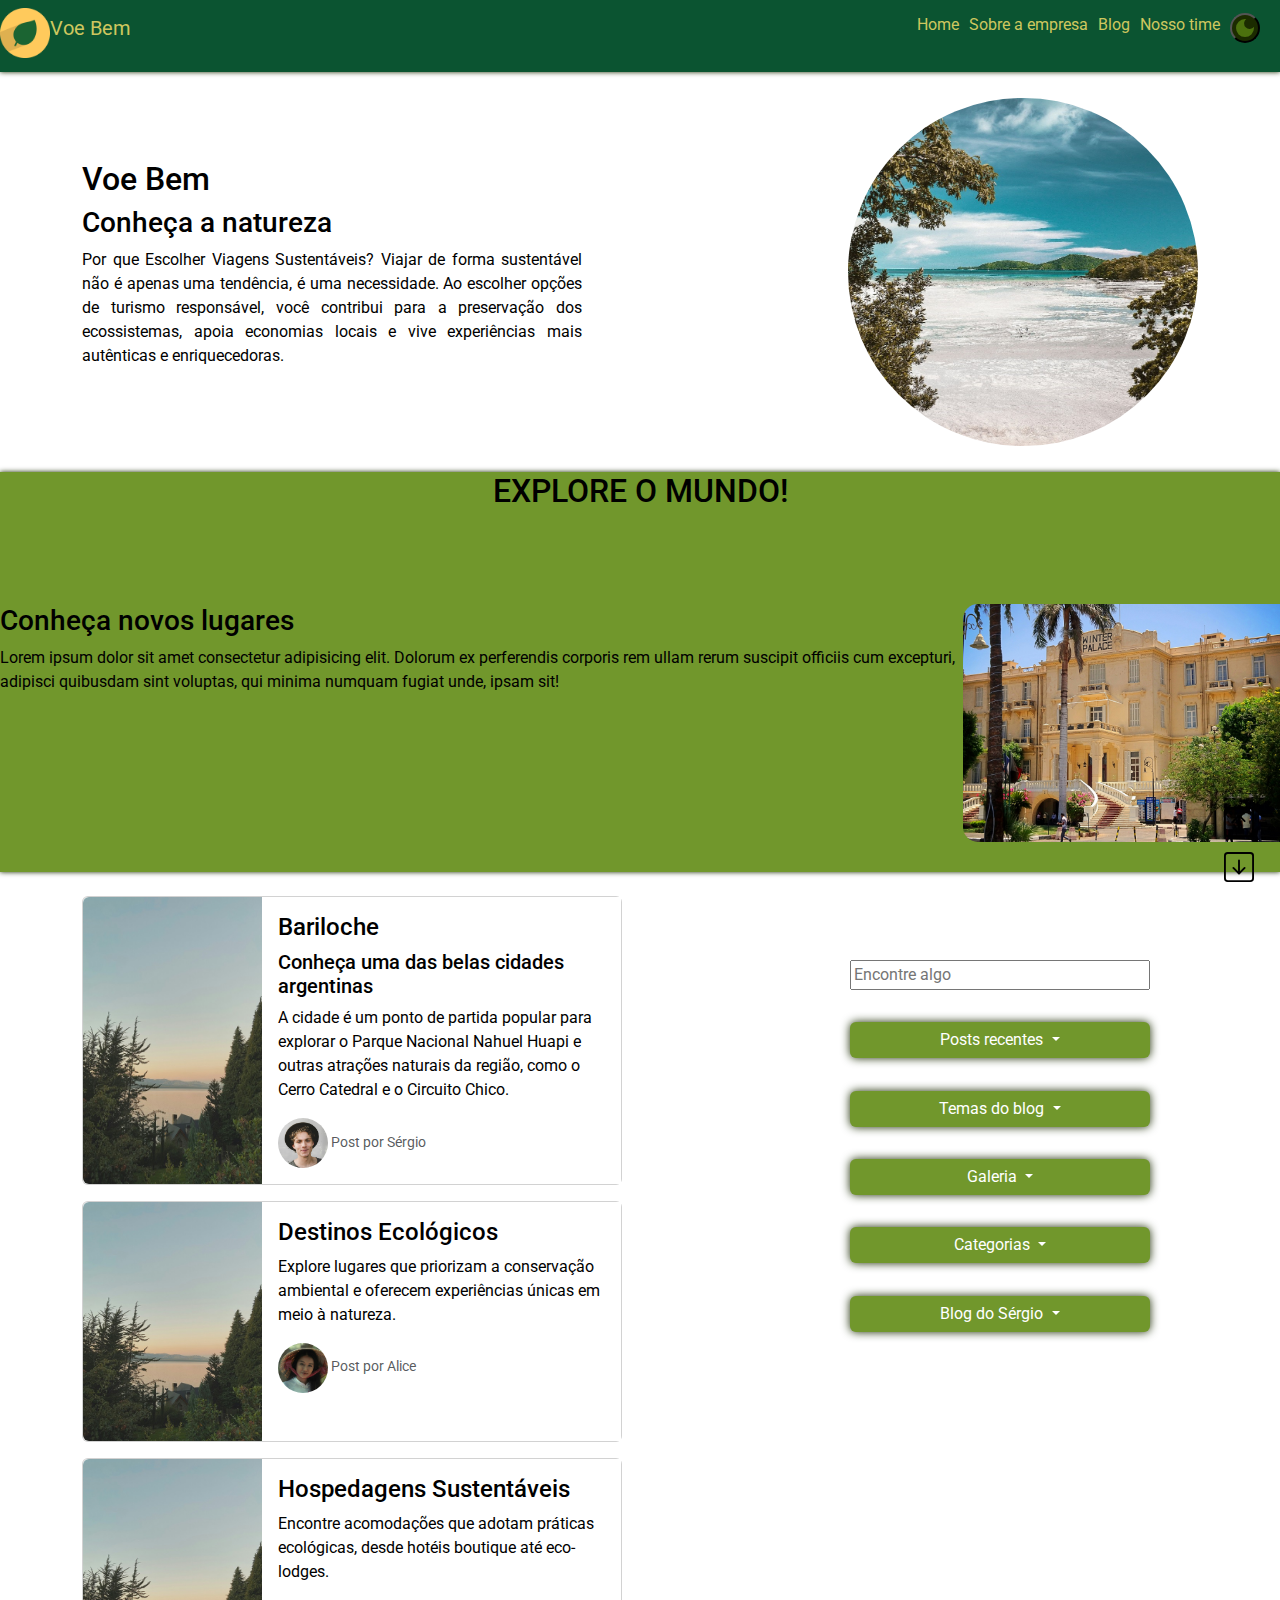
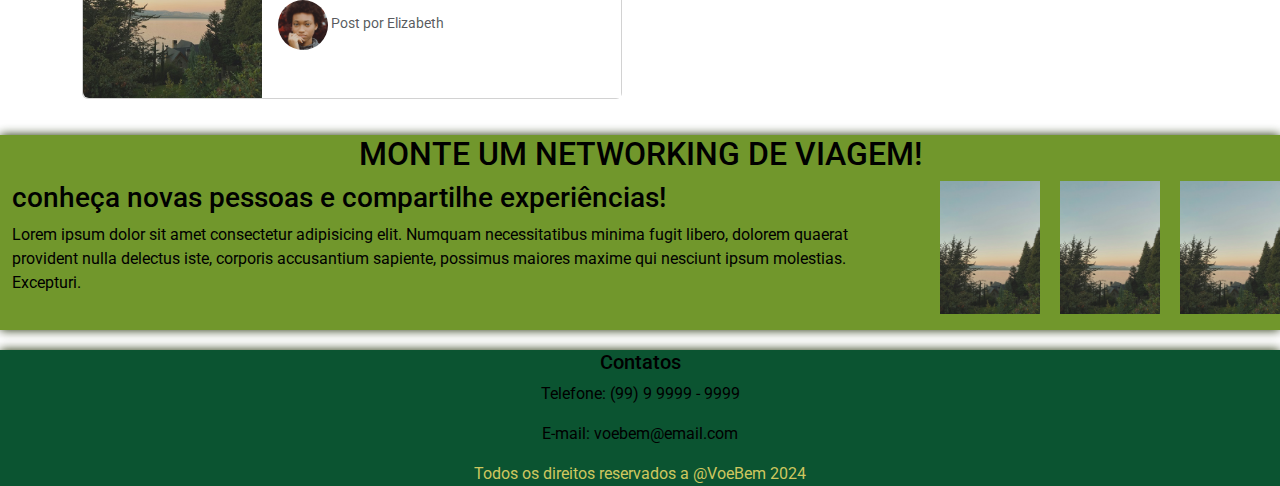
<file: index.html>
<!DOCTYPE html>
<html lang="pt-br">
  <head>
    <meta charset="UTF-8" />
    <meta name="viewport" content="width=device-width, initial-scale=1.0" />
    <title>Voa Bem - Home</title>
    <link
      rel="shortcut icon"
      href="images/icons/favicon.png"
      type="image/x-icon"
    />
    <!-- bootstrap -->
    <link rel="stylesheet" href="styles/bootstrap.css" />
    <!-- pessoal -->
    <link rel="stylesheet" href="styles/all.css" />
    <link rel="stylesheet" href="styles/index.css" />
    <!-- fonts -->
    <link rel="preconnect" href="https://fonts.googleapis.com" />
    <link rel="preconnect" href="https://fonts.gstatic.com" crossorigin />
    <link
      href="https://fonts.googleapis.com/css2?family=Roboto:ital,wght@0,100;0,300;0,400;0,500;0,700;0,900;1,100;1,300;1,400;1,500;1,700;1,900&display=swap"
      rel="stylesheet"
    />
  </head>
  <body>
    <header>
      <!-- navbar -->
      <nav id="nav" class="navbar align-items-center">
        <div>
          <img src="images/icons/favicon.png" alt="" />
          <p class="navbar-brand">Voe Bem</p>
        </div>
        <ul id="navItem" class="d-flex">
          <li>
            <a href="index.html">Home</a>
          </li>
          <li>
            <a href="pages/sobreEmpresa.html">Sobre a empresa</a>
          </li>
          <li>
            <a href="pages/blog.html">Blog</a>
          </li>
          <li>
            <a href="pages/nossoTime.html">Nosso time</a>
          </li>
          <!-- botão troca tema -->
          <li>
            <button id="trocaTema">
              <svg
                xmlns="http://www.w3.org/2000/svg"
                height="24px"
                viewBox="0 -960 960 960"
                width="24px"
                fill="#e8eaed"
              >
                <path
                  d="M480-120q-150 0-255-105T120-480q0-150 105-255t255-105q14 0 27.5 1t26.5 3q-41 29-65.5 75.5T444-660q0 90 63 153t153 63q55 0 101-24.5t75-65.5q2 13 3 26.5t1 27.5q0 150-105 255T480-120Z"
                />
              </svg>
              <svg
                xmlns="http://www.w3.org/2000/svg"
                height="24px"
                viewBox="0 -960 960 960"
                width="24px"
                fill="#e8eaed"
              >
                <path
                  d="M480-280q-83 0-141.5-58.5T280-480q0-83 58.5-141.5T480-680q83 0 141.5 58.5T680-480q0 83-58.5 141.5T480-280ZM200-440H40v-80h160v80Zm720 0H760v-80h160v80ZM440-760v-160h80v160h-80Zm0 720v-160h80v160h-80ZM256-650l-101-97 57-59 96 100-52 56Zm492 496-97-101 53-55 101 97-57 59Zm-98-550 97-101 59 57-100 96-56-52ZM154-212l101-97 55 53-97 101-59-57Z"
                />
              </svg>
            </button>
          </li>
        </ul>
      </nav>
    </header>

    <main>
      <!-- seção 1 -->
      <section
        id="secao1"
        class="container align-items-center justify-content-between"
      >
        <div class="sec1 flex-column">
          <h2>Voe Bem</h2>
          <h3>Conheça a natureza</h3>
          <p>
            Por que Escolher Viagens Sustentáveis? Viajar de forma sustentável
            não é apenas uma tendência, é uma necessidade. Ao escolher opções de
            turismo responsável, você contribui para a preservação dos
            ecossistemas, apoia economias locais e vive experiências mais
            autênticas e enriquecedoras.
          </p>
        </div>
        <div id="bannerCircular">
          <img
            class="w-100"
            src="images/bannerCircular.jpg"
            alt="imagem de uma praia"
          />
        </div>
      </section>
      <!-- seção 2 -->
      <section
        id="secao2"
        class="align-items-center justify-content-between flex-column"
      >
        <h2>EXPLORE O MUNDO!</h2>
        <div>
          <div class="flex-column">
            <h3>Conheça novos lugares</h3>
            <p>
              Lorem ipsum dolor sit amet consectetur adipisicing elit. Dolorum
              ex perferendis corporis rem ullam rerum suscipit officiis cum
              excepturi, adipisci quibusdam sint voluptas, qui minima numquam
              fugiat unde, ipsam sit!
            </p>
          </div>
          <div id="banner2">
            <img class="w-100" src="images/banner2.jpg" alt="" />
          </div>
        </div>
      </section>
      <!-- seção 3 -->
      <section id="secao3" class="container mt-4 justify-content-between">
        <!-- painel lateral -->
        <div id="painelLateral" class="flex-column">
          <div class="card mb-3" style="max-width: 540px">
            <div class="row g-0">
              <div class="col-md-4">
                <img
                  src="images/Bariloche.jpg"
                  class="img-fluid rounded-start"
                  alt="..."
                />
              </div>
              <div class="card1 col-md-8">
                <div class="card-body flex-xl-column">
                  <h4>Bariloche</h4>
                  <h5 class="card-text">
                    Conheça uma das belas cidades argentinas
                  </h5>
                  <p class="card-text">
                    A cidade é um ponto de partida popular para explorar o
                    Parque Nacional Nahuel Huapi e outras atrações naturais da
                    região, como o Cerro Catedral e o Circuito Chico.
                  </p>
                  <p class="card-text">
                    <small class="text-body-secondary"
                      ><img
                        style="max-width: 50px; border-radius: 100px"
                        src="images/original/time/sergio2.jpg"
                        alt=""
                      />
                      Post por Sérgio</small
                    >
                  </p>
                </div>
              </div>
            </div>
          </div>
          <div class="card mb-3" style="max-width: 540px">
            <div class="row g-0">
              <div class="col-md-4">
                <img
                  src="images/Bariloche.jpg"
                  class="img-fluid rounded-start"
                  alt="..."
                />
              </div>
              <div class="card1 col-md-8">
                <div class="card-body flex-xl-column">
                  <h4>Destinos Ecológicos</h4>
                  <p class="card-text">
                    Explore lugares que priorizam a conservação ambiental e
                    oferecem experiências únicas em meio à natureza.
                  </p>
                  <p class="card-text">
                    <small class="text-body-secondary"
                      ><img
                        style="max-width: 50px; border-radius: 100px"
                        src="images/original/time/alice2.jpg"
                        alt=""
                      />
                      Post por Alice</small
                    >
                  </p>
                </div>
              </div>
            </div>
          </div>
          <div class="card mb-3" style="max-width: 540px">
            <div class="row g-0">
              <div class="col-md-4">
                <img
                  src="images/Bariloche.jpg"
                  class="img-fluid rounded-start"
                  alt="..."
                />
              </div>
              <div class="card1 col-md-8">
                <div class="card-body flex-xl-column">
                  <h4>Hospedagens Sustentáveis</h4>
                  <p class="card-text">
                    Encontre acomodações que adotam práticas ecológicas, desde
                    hotéis boutique até eco-lodges.
                  </p>
                  <p class="card-text">
                    <small class="text-body-secondary"
                      ><img
                        style="max-width: 50px; border-radius: 100px"
                        src="images/original/time/elizabeth2.jpg"
                        alt=""
                      />
                      Post por Elizabeth</small
                    >
                  </p>
                </div>
              </div>
            </div>
          </div>
        </div>
        <!-- painel menu dropdown-->
        <div id="painelForm" class="flex-column justify-content-around p-5">
          <input placeholder="Encontre algo" type="text" />
          <div class="dropdown-center">
            <button
              class="drop btn btn-secondary dropdown-toggle"
              type="button"
              data-bs-toggle="dropdown"
              aria-expanded="false"
            >
              Posts recentes
            </button>
            <ul class="dropdown-menu">
              <li><a class="dropdown-item" href="#">Post por Sérgio</a></li>
              <li>
                <a class="dropdown-item fw-bold" href="pages/postalice.html"
                  >Post por Alice (funciona)</a
                >
              </li>
              <li>
                <a class="dropdown-item" href="pages/teste.html"
                  >Post por Elizabeth</a
                >
              </li>
            </ul>
          </div>

          <div class="dropdown-center">
            <button
              class="drop btn btn-secondary dropdown-toggle"
              type="button"
              data-bs-toggle="dropdown"
              aria-expanded="false"
            >
              Temas do blog
            </button>
            <ul class="dropdown-menu">
              <li><a class="dropdown-item" href="#">Tema 1</a></li>
              <li><a class="dropdown-item" href="#">Tema 2</a></li>
              <li><a class="dropdown-item" href="#">Tema 3</a></li>
            </ul>
          </div>

          <div class="dropdown-center">
            <button
              class="drop btn btn-secondary dropdown-toggle"
              type="button"
              data-bs-toggle="dropdown"
              aria-expanded="false"
            >
              Galeria
            </button>
            <ul class="dropdown-menu">
              <li>
                <a
                  class="dropdown-item"
                  data-bs-toggle="modal"
                  data-bs-target="#exampleModal"
                  href="#"
                  >Galeria 1 - funciona
                </a>
              </li>
              <li><a class="dropdown-item" href="#">Galeria 2</a></li>
            </ul>
          </div>
          <div class="dropdown-center">
            <button
              class="drop btn btn-secondary dropdown-toggle"
              type="button"
              data-bs-toggle="dropdown"
              aria-expanded="false"
            >
              Categorias
            </button>
            <ul class="dropdown-menu">
              <li><a class="dropdown-item" href="#">Categoria 1</a></li>
              <li><a class="dropdown-item" href="#">Categoria 2</a></li>
            </ul>
          </div>

          <div class="dropdown-center">
            <button
              class="drop btn btn-secondary dropdown-toggle"
              type="button"
              data-bs-toggle="dropdown"
              aria-expanded="false"
            >
              Blog do Sérgio
            </button>
            <ul class="dropdown-menu">
              <li><a class="dropdown-item" href="#">post 1</a></li>
              <li><a class="dropdown-item" href="#">post 2</a></li>
            </ul>
          </div>
        </div>
      </section>
      <!-- seção 4 -->
      <section id="secao4" class="flex-column align-items-center">
        <h2>MONTE UM NETWORKING DE VIAGEM!</h2>
        <div>
          <div class="container flex-column">
            <h3>conheça novas pessoas e compartilhe experiências!</h3>
            <p>
              Lorem ipsum dolor sit amet consectetur adipisicing elit. Numquam
              necessitatibus minima fugit libero, dolorem quaerat provident
              nulla delectus iste, corporis accusantium sapiente, possimus
              maiores maxime qui nesciunt ipsum molestias. Excepturi.
            </p>
          </div>
          <div>
            <ul class="sec4img d-flex">
              <li>
                <img
                  style="max-width: 100px"
                  src="images/Bariloche.jpg"
                  alt=""
                />
              </li>
              <li>
                <img
                  style="max-width: 100px"
                  src="images/Bariloche.jpg"
                  alt=""
                />
              </li>
              <li>
                <img
                  style="max-width: 100px"
                  src="images/Bariloche.jpg"
                  alt=""
                />
              </li>
            </ul>
          </div>
        </div>
      </section>
    </main>

    <div id="btnH">
      <a href="#nav">
        <img src="images/arrow-up-square.svg" alt="" />
      </a>
    </div>
    <div data-bs-theme="light" id="btnH2">
      <a href="#end">
        <img src="images/arrow-down-square.svg" alt="" />
      </a>
    </div>

    <footer id="end" class="end d-flex flex-column align-items-center">
      <h5>Contatos</h5>
      <p>Telefone: (99) 9 9999 - 9999</p>
      <p>E-mail: voebem@email.com</p>
      Todos os direitos reservados a @VoeBem 2024
    </footer>
    <!-- modal -->
    <div
      class="modal fade"
      id="exampleModal"
      tabindex="-1"
      aria-labelledby="exampleModalLabel"
      aria-hidden="true"
    >
      <div class="modal-dialog">
        <div class="modal-content">
          <div class="modal-header">
            <img
              style="max-width: 470px"
              src="images/original/teo-d-4OnpqI3Y6hs-unsplash.jpg"
              alt=""
            />
            <button
              type="button"
              class="btn-close"
              data-bs-dismiss="modal"
              aria-label="Close"
            ></button>
          </div>
          <div class="modal-body flex-column">
            <h1>Fotos de Belas Flores!</h1>
            <p>
              Lorem, ipsum dolor sit amet consectetur adipisicing elit. Illum
              doloremque beatae nostrum ab, soluta nihil eaque? Quos
              consequuntur, assumenda aut porro dolores impedit autem earum!
              Consectetur natus quaerat sunt ipsa.
            </p>
            <p class="card-text">
              <small class="text-body-secondary"
                ><img
                  style="max-width: 50px; border-radius: 100px"
                  src="images/original/time/alice2.jpg"
                  alt=""
                />
                Post por Alice</small
              >
            </p>
          </div>
          <div class="modal-footer">
            <button
              type="button"
              class="btn btn-secondary"
              data-bs-dismiss="modal"
            >
              Fechar
            </button>
          </div>
        </div>
      </div>
    </div>
    <!-- bootstrap -->
    <script src="scripts/bootstrap.js"></script>
    <script src="scripts/bootstrap.bundle.js"></script>
    <!-- jquery -->
    <script src="scripts/jquery-3.7.1.min.js"></script>
    <!-- pessoal -->
    <script src="scripts/script.js"></script>
  </body>
</html>
</file>
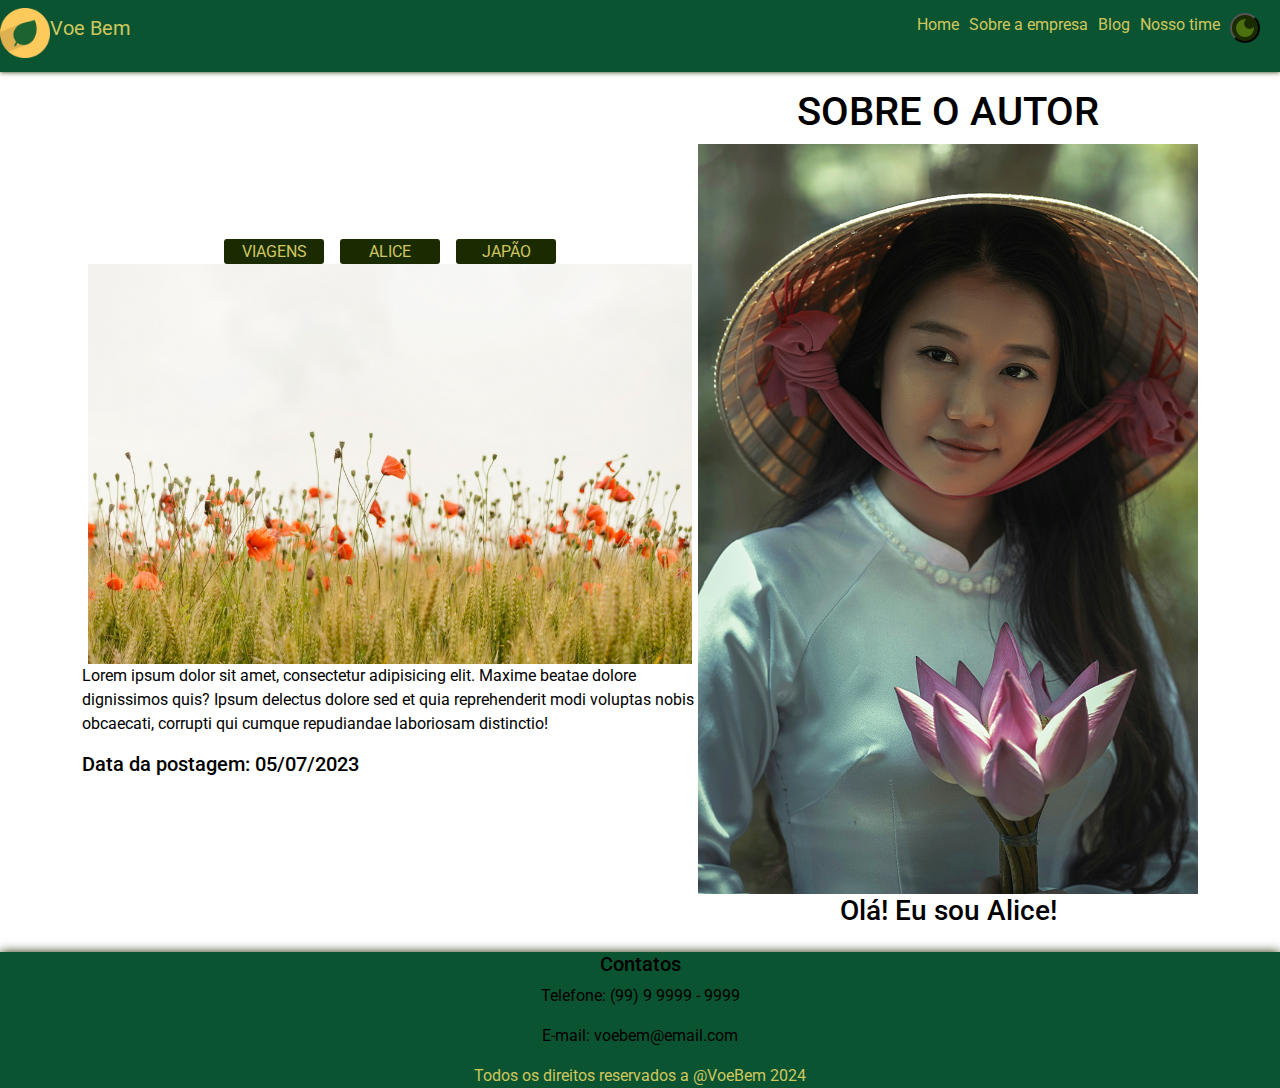
<file: pages/postalice.html>
<!DOCTYPE html>
<html lang="pt-br">
  <head>
    <meta charset="UTF-8" />
    <meta name="viewport" content="width=device-width, initial-scale=1.0" />
    <title>Blogpost Alice - Voe Bem</title>
    <link rel="shortcut icon" href="../images/icons/favicon.png" type="image/x-icon" />
    <!-- bootstrap -->
    <link rel="stylesheet" href="../styles/bootstrap.css" />
    <!-- pessoal -->
    <link rel="stylesheet" href="../styles/all.css" />
    <link rel="stylesheet" href="../styles/postalice.css" />
    <!-- fonts -->
    <link rel="preconnect" href="https://fonts.googleapis.com" />
    <link rel="preconnect" href="https://fonts.gstatic.com" crossorigin />
    <link
      href="https://fonts.googleapis.com/css2?family=Roboto:ital,wght@0,100;0,300;0,400;0,500;0,700;0,900;1,100;1,300;1,400;1,500;1,700;1,900&display=swap"
      rel="stylesheet"
    />
  </head>
  <body>
    <header>
      <!-- navbar -->
      <nav id="nav" class="navbar">
        <div>
          <img src="../images/icons/favicon.png" alt="" />
          <p class="navbar-brand"><a href="../index.html">Voe Bem</a></p>
        </div>
        <ul id="navItem" class="d-flex">
          <li>
            <a href="../index.html">Home</a>
          </li>
          <li>
            <a href="../pages/sobreEmpresa.html">Sobre a empresa</a>
          </li>
          <li>
            <a href="../pages/blog.html">Blog</a>
          </li>
          <li>
            <a href="../pages/nossoTime.html">Nosso time</a>
          </li>
          <li>
            <button id="trocaTema">
            <svg xmlns="http://www.w3.org/2000/svg" height="24px" viewBox="0 -960 960 960" width="24px" fill="#e8eaed"><path d="M480-120q-150 0-255-105T120-480q0-150 105-255t255-105q14 0 27.5 1t26.5 3q-41 29-65.5 75.5T444-660q0 90 63 153t153 63q55 0 101-24.5t75-65.5q2 13 3 26.5t1 27.5q0 150-105 255T480-120Z"/></svg>
            <svg xmlns="http://www.w3.org/2000/svg" height="24px" viewBox="0 -960 960 960" width="24px" fill="#e8eaed"><path d="M480-280q-83 0-141.5-58.5T280-480q0-83 58.5-141.5T480-680q83 0 141.5 58.5T680-480q0 83-58.5 141.5T480-280ZM200-440H40v-80h160v80Zm720 0H760v-80h160v80ZM440-760v-160h80v160h-80Zm0 720v-160h80v160h-80ZM256-650l-101-97 57-59 96 100-52 56Zm492 496-97-101 53-55 101 97-57 59Zm-98-550 97-101 59 57-100 96-56-52ZM154-212l101-97 55 53-97 101-59-57Z"/></svg>
          </button>
        </li>
        </ul>
      </nav>
    </header>

    <main class="d-flex align-items-center justify-content-center">
        <section class="container align-items-center flex-row m-3">
            <div class="flex-column">
                <div class="gap-3 justify-content-center">
                  <div class="tags">VIAGENS</div>
                  <div class="tags">ALICE</div>
                  <div class="tags">JAPÃO</div>
                </div>
                <div id="bgalice" style="background-image: url(../images/carrossel/carrosel2.jpg);"></div>
                <p>Lorem ipsum dolor sit amet, consectetur adipisicing elit. Maxime beatae dolore dignissimos quis? Ipsum delectus dolore sed et quia reprehenderit modi voluptas nobis obcaecati, corrupti qui cumque repudiandae laboriosam distinctio!</p>
                <h5>Data da postagem: 05/07/2023</h5>
            </div>
            <div id="autor" class="flex-column align-items-center">
                <h1>SOBRE O AUTOR</h1>
                <img style="max-width: 500px;" src="../images/original/time/alice.jpg" alt="">
                <h3>Olá! Eu sou Alice!</h3>
            </div>
        </section>
    </main>

    <footer class="d-flex flex-column align-items-center">
        <h5>Contatos</h5>
        <p>Telefone: (99) 9 9999 - 9999</p>
        <p>E-mail: voebem@email.com</p>
        Todos os direitos reservados a @VoeBem 2024
      </footer>
      <!-- bootstrap -->
      <script src="../scripts/bootstrap.js"></script>
      <!-- jquery -->
      <script src="../scripts/jquery-3.7.1.min.js"></script>
      <!-- pessoal -->
      <script src="../scripts/script.js"></script>
</body>
</html>
</file>
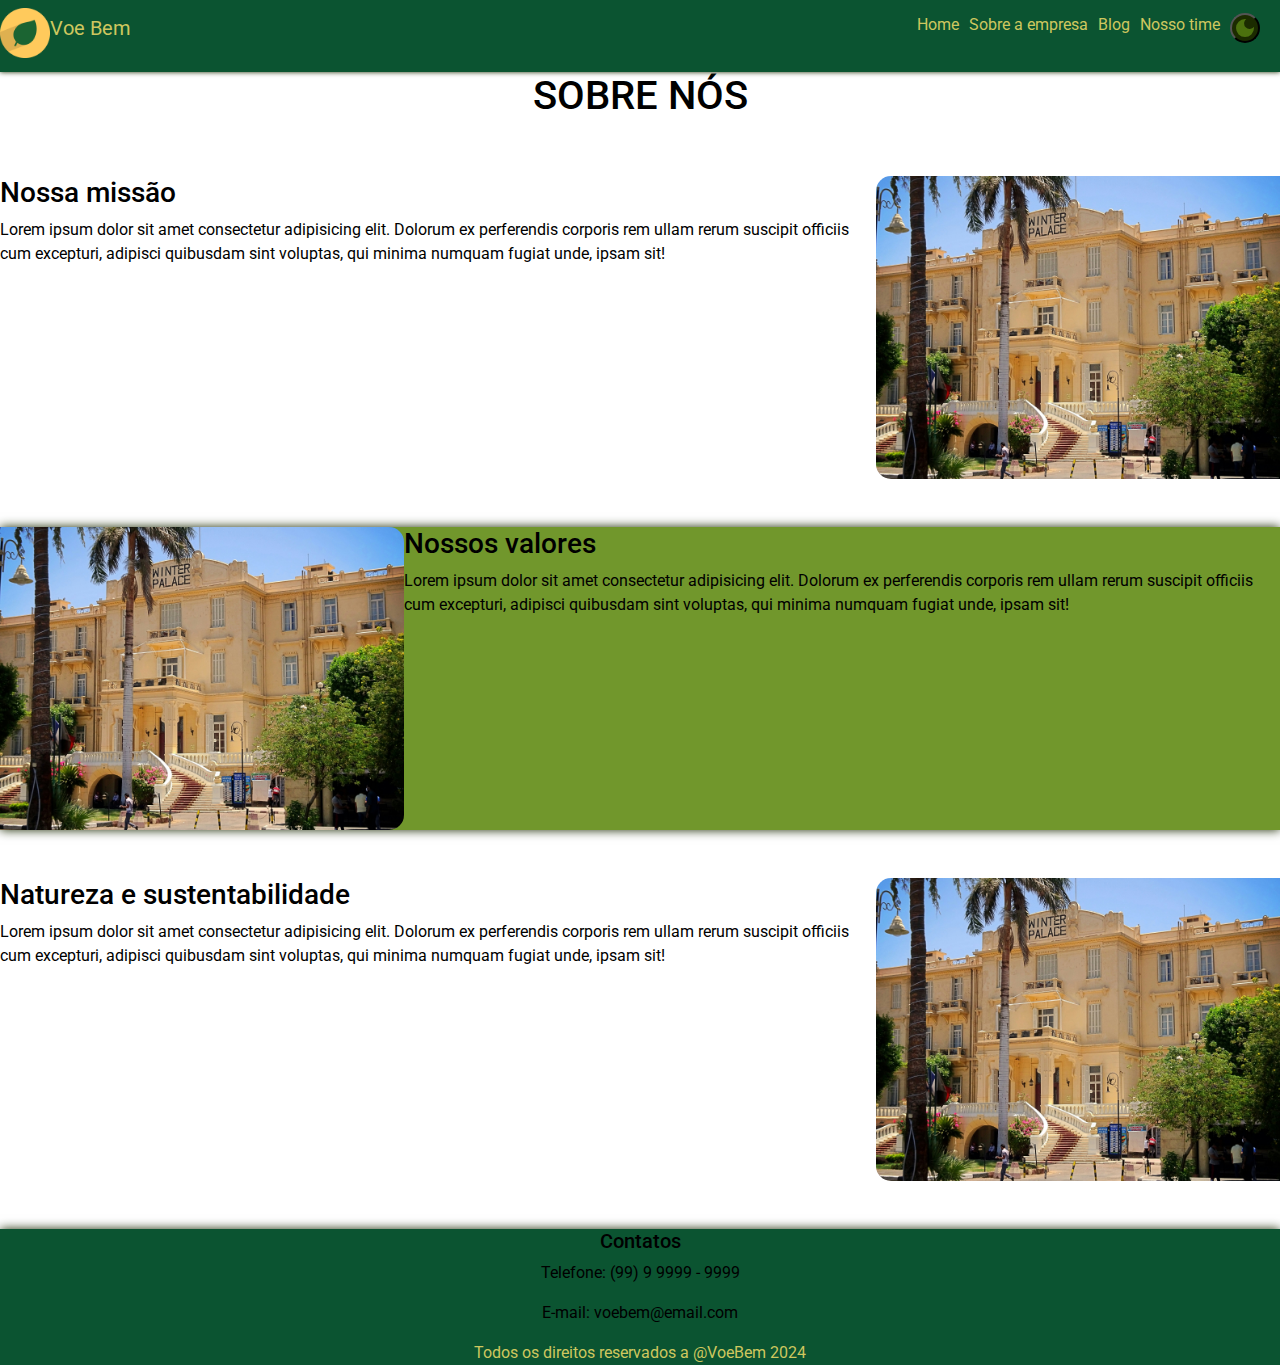
<file: pages/sobreEmpresa.html>
<!DOCTYPE html>
<html lang="pt-br">
  <head>
    <meta charset="UTF-8" />
    <meta name="viewport" content="width=device-width, initial-scale=1.0" />
    <title>Sobre nós - Voe Bem</title>
    <link rel="shortcut icon" href="../images/icons/favicon.png" type="image/x-icon" />
    <!-- bootstrap -->
    <link rel="stylesheet" href="../styles/bootstrap.css" />
    <!-- pessoal -->
    <link rel="stylesheet" href="../styles/all.css" />
    <link rel="stylesheet" href="../styles/sobreEmpresa.css" />
    <!-- fonts -->
    <link rel="preconnect" href="https://fonts.googleapis.com" />
    <link rel="preconnect" href="https://fonts.gstatic.com" crossorigin />
    <link
      href="https://fonts.googleapis.com/css2?family=Roboto:ital,wght@0,100;0,300;0,400;0,500;0,700;0,900;1,100;1,300;1,400;1,500;1,700;1,900&display=swap"
      rel="stylesheet"
    />
  </head>
  <body>
    <header>
      <main>
        <!-- navbar -->
        <nav id="nav" class="navbar">
          <div>
            <img src="../images/icons/favicon.png" alt="" />
            <p class="navbar-brand"><a href="../index.html">Voe Bem</a></p>
          </div>
          <ul id="navItem" class="d-flex">
            <li>
              <a href="../index.html">Home</a>
            </li>
            <li>
              <a href="../pages/sobreEmpresa.html">Sobre a empresa</a>
            </li>
            <li>
              <a href="../pages/blog.html">Blog</a>
            </li>
            <li>
              <a href="../pages/nossoTime.html">Nosso time</a>
            </li>
            <li>
              <button id="trocaTema">
              <svg xmlns="http://www.w3.org/2000/svg" height="24px" viewBox="0 -960 960 960" width="24px" fill="#e8eaed"><path d="M480-120q-150 0-255-105T120-480q0-150 105-255t255-105q14 0 27.5 1t26.5 3q-41 29-65.5 75.5T444-660q0 90 63 153t153 63q55 0 101-24.5t75-65.5q2 13 3 26.5t1 27.5q0 150-105 255T480-120Z"/></svg>
              <svg xmlns="http://www.w3.org/2000/svg" height="24px" viewBox="0 -960 960 960" width="24px" fill="#e8eaed"><path d="M480-280q-83 0-141.5-58.5T280-480q0-83 58.5-141.5T480-680q83 0 141.5 58.5T680-480q0 83-58.5 141.5T480-280ZM200-440H40v-80h160v80Zm720 0H760v-80h160v80ZM440-760v-160h80v160h-80Zm0 720v-160h80v160h-80ZM256-650l-101-97 57-59 96 100-52 56Zm492 496-97-101 53-55 101 97-57 59Zm-98-550 97-101 59 57-100 96-56-52ZM154-212l101-97 55 53-97 101-59-57Z"/></svg>
            </button>
          </li>
          </ul>
        </nav>
            </header>
        
            <div class="justify-content-center mb-5">
        <h1>SOBRE NÓS</h1>
            </div>
            <!-- missão -->
            <div class="mb-5 justify-content-between flex-column">
        <div>
          <div class="flex-column">
            <h3>Nossa missão</h3>
            <p>
              Lorem ipsum dolor sit amet consectetur adipisicing elit. Dolorum ex
              perferendis corporis rem ullam rerum suscipit officiis cum
              excepturi, adipisci quibusdam sint voluptas, qui minima numquam
              fugiat unde, ipsam sit!
            </p>
          </div>
          <div id="banner2">
            <img class="w-100" src="../images/banner2.jpg" alt="" />
          </div>
        </div>
            </div>
            <!-- help -->
            <div id="help" class="mb-5 align-items-center justify-content-between flex-column">
        <div>
          <div id="banner3">
            <img class="w-100" src="../images/banner2.jpg" alt="" />
          </div>
          <div class="flex-column">
            <h3>Nossos valores</h3>
            <p>
              Lorem ipsum dolor sit amet consectetur adipisicing elit. Dolorum ex
              perferendis corporis rem ullam rerum suscipit officiis cum
              excepturi, adipisci quibusdam sint voluptas, qui minima numquam
              fugiat unde, ipsam sit!
            </p>
          </div>
        </div>
            </div>
            <!-- natureza -->
            <div class="mb-5 align-items-center justify-content-between flex-column">
        <div>
          <div class="flex-column">
            <h3>Natureza e sustentabilidade</h3>
            <p>
              Lorem ipsum dolor sit amet consectetur adipisicing elit. Dolorum ex
              perferendis corporis rem ullam rerum suscipit officiis cum
              excepturi, adipisci quibusdam sint voluptas, qui minima numquam
              fugiat unde, ipsam sit!
            </p>
          </div>
          <div id="banner2">
            <img class="w-100" src="../images/banner2.jpg" alt="" />
          </div>
        </div>
            </div>
      </main>

      <footer class="d-flex flex-column align-items-center ">
        <h5>Contatos</h5>
        <p>Telefone: (99) 9 9999 - 9999</p>
        <p>E-mail: voebem@email.com</p>
        Todos os direitos reservados a @VoeBem 2024
      </footer>
    <!-- bootstrap -->
    <script src="../scripts/bootstrap.js"></script>
    <!-- jquery -->
    <script src="../scripts/jquery-3.7.1.min.js"></script>
    <!-- pessoal -->
    <script src="../scripts/script.js"></script>
  </body>
</html>
</file>
<file: styles/all.css>
*{
    font-family: Roboto;
}
:root{
    --cor1 : #0B5431;
    --cor2 : #4C710E;
    --cor2fade : #71972c;
    --cor3 : #1B2B00;
    --cor4 : #CEC75F;
    --main : white;
    --letter : black;
}
.darkmode{
    --cor1 : #0B5431;
    --cor2 : #4C710E;
    --cor2fade : #303f14;
    --cor3 : #1B2B00;
    --cor4 : #CEC75F;
    --main : rgb(51, 51, 51);
    --letter : rgb(255, 255, 255);
}
.card1, .card-text{
    background-color: var(--main);
    color: var(--letter);
}
section, div{
    display: flex;
}
body{
    background-color: var(--main);
}
/* navbar */
.navbar{
    background-color: var(--cor1);
    box-shadow: 0 0 5px var(--cor3);
}
.navbar a:hover{
    color: black;
    text-decoration: underline;
}
h1, h2, h3, h4, h5, p{
    color: var(--letter);
}
#nav img{
    width: 50px;
    height: 50px;
}
#nav p{
    color: var(--cor4);
}
#navItem{
    list-style: none;
    gap: 10px;
    margin-right: 20px;

}
.navbar a{
    text-decoration: none;
    transition: all .2s;
    color: var(--cor4);
}
.navbar img{
    width: 50px;
}

ul{
    list-style: none;
}
/* troca tema */
#trocaTema{
    height: 30px;
    width: 30px;
    padding: 0;
    border-radius: 50%;
    background-color: var(--cor3);
    display: flex;
    justify-content: center;
    align-items: center;

}
#trocaTema svg{
    fill: var(--cor2);
}
#trocaTema svg:last-child{
    display: none;
}
.darkmode #trocaTema svg:first-child{
    display: none;
}
.darkmode #trocaTema svg:last-child{
    display: block;
}
/* banner img */
#banner2{
    width: 700px;
}
#banner2 img{
    border-top-left-radius: 15px;
    border-bottom-left-radius: 15px ;
}
#banner3{
    width: 700px;
}
#banner3 img{
    border-top-right-radius: 15px;
    border-bottom-right-radius: 15px ;
}
/* footer */
footer{
    background-color: var(--cor1);
    color: var(--cor4);
    box-shadow: 0 0 10px var(--cor3);
}
</file>
<file: styles/index.css>
:root{
    --cor1 : #0B5431;
    --cor2 : #4C710E;
    --cor2fade : #71972C;
    --cor3 : #1B2B00;
    --cor4 : #CEC75F;
}


#nav p{
    color: var(--cor4);

}
.sec1 p{
    width: 500px;
    text-align: justify;
}
#bannerCircular{
    width: 350px;
}
#bannerCircular img{
    border-radius: 50%;
}
#secao1{
    height: 400px;
}
#banner2{
    width: 500px;
}
#banner2 img{
    border-top-left-radius: 15px;
    border-bottom-left-radius: 15px;
    margin-bottom: 30px;

}
#secao2{
    height: 400px;
    background-color: var(--cor2fade);
    box-shadow: 0 0 5px var(--cor3);
}

.drop{
    background-color: var(--cor2fade);
    box-shadow: 0 0 10px var(--cor3);
    border: none;
    width: 300px;
}
#painelForm{
    height: 500px;
}

#secao4{
    background-color: var(--cor2fade);
    box-shadow: 0 0 10px var(--cor3);
    margin: 20px 0;
}
.sec4img{
    gap: 20px;
}
#btnH{
    position: fixed;
    bottom: 7%;
    right: 2%;
}
#btnH img,#btnH2 img{
    width: 30px;
}
#btnH2{
    position: fixed;
    bottom: 2%;
    right: 2%;
}
</file>
<file: styles/postalice.css>
:root{
    --cor1 : #0B5431;
    --cor2 : #4C710E;
    --cor2fade : #71972c;
    --cor3 : #1B2B00;
    --cor4 : #CEC75F;
}
.tags{
    background-color: var(--cor3);
    color: #CEC75F;
    width: 100px;
    height: 25px;
    gap: 5px;
    align-items: center;
    justify-content: center;
    border-radius: 3px;
    cursor: pointer;
}
#bgalice{
    background-position: 50% 50%;
    height: 400px;
    background-repeat: no-repeat;
    background-size: contain;
}
</file>
<file: styles/sobreEmpresa.css>
:root{
    --cor1 : #0B5431;
    --cor2 : #4C710E;
    --cor2fade : #71972C;
    --cor3 : #1B2B00;
    --cor4 : #CEC75F;
}
#help{
    background-color: var(--cor2fade);
    box-shadow: 0 0 10px var(--cor3);
}
#banner3 p{
    width: 200px;
}
</file>
